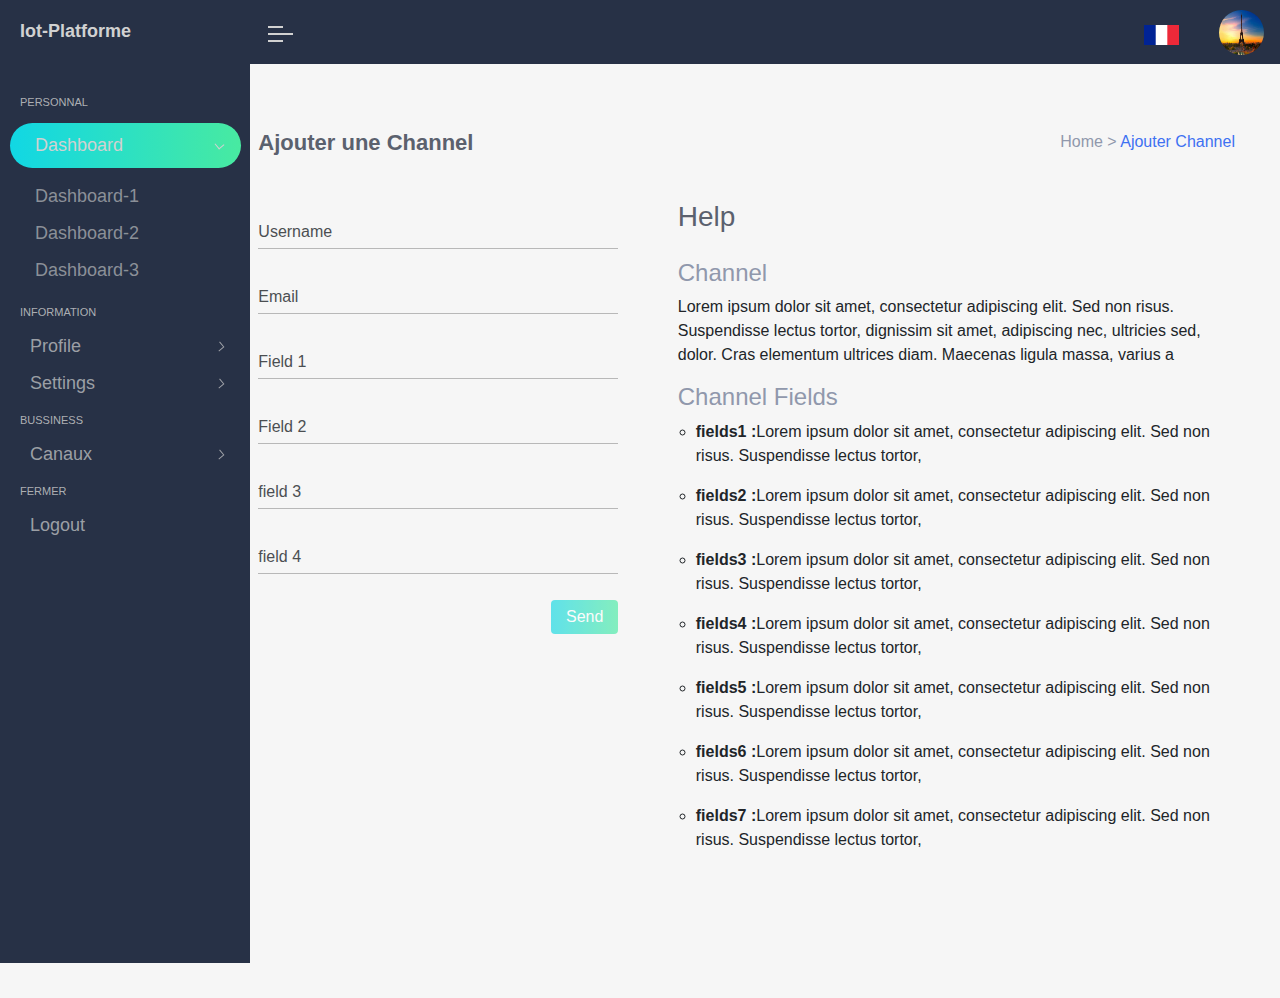
<file: index.html>
<!DOCTYPE html>
<html lang="en">
 <head>
      <meta charset="utf-8">
      <!-- Start My CSS files -->
              <!-- IE Compatibility Meta -->
      <meta http-equiv="X-UA-Compatible" content="IE-edge">
        <!-- First Mobile Meta -->
      <meta name="viewport" content="width=device-width,initial-scale=1">
      <title>Index Page</title>
      <link rel="stylesheet" href="https://maxcdn.bootstrapcdn.com/bootstrap/4.0.0/css/bootstrap.min.css" integrity="sha384-Gn5384xqQ1aoWXA+058RXPxPg6fy4IWvTNh0E263XmFcJlSAwiGgFAW/dAiS6JXm" crossorigin="anonymous">
      <link rel="stylesheet" href="https://use.fontawesome.com/releases/v5.8.1/css/all.css" integrity="sha384-50oBUHEmvpQ+1lW4y57PTFmhCaXp0ML5d60M1M7uH2+nqUivzIebhndOJK28anvf" crossorigin="anonymous">
      <link rel="stylesheet" href="css/base.css"/>
      <!--[if It IE 9]>
        <script src="js/html5shiv.min.js"></script>
        <script src="js/respond.min.js"></script>
        <![endif]-->
        <!-- End Navbar -->
      <!-- End My CSS FIles -->
</head>
<body>
  <!-- Start Navbar -->

  <nav class="navbar navbar-expand-lg fixed-top">
    <div class="navbar-brand">
         <a href="#">Iot-Platforme</a>
    </div>
    <button class="navbar-toggler" type="button" data-toggle="collapse" data-target="#navbarSupportedContent" aria-controls="navbarSupportedContent" aria-expanded="false" aria-label="Toggle navigation">
      <span class="navbar-toggler-icon"></span>
    </button>

    <div class="collapse navbar-collapse" id="navbarSupportedContent">
      <ul class="navbar-nav mr-auto">
        <li class="nav-item">
          <span class="bars"></span>
          <span class="bars long"></span>
          <span class="bars"></span>
        </li>
        <li class="nav-item">
          <i class="fa fa-bell"></i>
        </li>
        <li class="nav-item">
          <i class="fa fa-search"></i>
        </li>
        <!-- <li class="nav-item">
          <input class="form-control mr-sm-2" type="search" placeholder="Search" aria-label="Search">
        </li> -->
      </ul>
      <ul class="navbar-nav">
        <li class="nav-item dropdown language">
        <a class="nav-link dropdown-toggle" href="#" id="navbarDropdown" role="button" data-toggle="dropdown" aria-haspopup="true" aria-expanded="false">
          <img src="images/flag-400.png" alt="lang" class="lang">
        </a>
        <div class="dropdown-menu" aria-labelledby="navbarDropdown">
          <a class="dropdown-item" href="#"><img src="images/flag-400.png" alt="lang" class="lang">   French</a>
          <a class="dropdown-item" href="#"><img src="images/flag-401.png" alt="lang" class="lang"> English</a>
        </div>
      </li>
      </ul>
    </div>
    <div class="logout-lang pull-right">
        <li class="dropdown">
          <a href="#" class="dropdown-toggle" data-toggle="dropdown" role="button" aria-haspopup="true" aria-expanded="false"><img src="images/tourEffail2.jpg" alt="profile-image" class="img-responsive"></a>
          <ul class="dropdown-menu">
            <div class="action-shortcut">
              <div class="row">
                <div class="col-xs-5">
                  <img src="images/tourEffail2.jpg" alt="profile-image" class="img-responsive">
                </div>
                <div class="col-xs-7">
                  <div class="profile-info">
                    <h2>Chouaib LOKBANI</h2>
                    <h3>c.lokbani@esi-sba.dz</h3>
                    <a href="#" class="view-profile">view profile</a>
                  </div>
                </div>
              </div>
              <div class="row">
                <div class="col-xs-12">
                  <ul>
                    <a href="#"><li><i class="fa fa-user-alt"></i> My Profile</li></a>
                    <a href="#"><li><i class="fa fa-chart-bar"></i> My Canal</li></a>
                    <a href="#"><li><i class="fa fa-cogs"></i> Account Setting</li></a>
                    <a href="#"><li><i class="fa fa-power-off"></i> Logout</li></a>
                  </ul>
                </div>
              </div>
            </div>
          </ul>
        </li>
    </div>
  </nav>

  <!-- End Navbar -->

  <!-- Start Global -->

  <section class="dashboard">
    <div class="container-fluid">
    <div class="row">
      <div class="col-md-2" style="padding: 0 !important;">
          <aside class="full-aside">
            <div class="items col-xs-12 text-left">
              <ul>
                <li class="small-cap">
                  <span>Personnal</span>
                </li>
                <li class="item-header active">
                  <a href="#" class="group-name has-arrow">
                    <i class="fa fa-home"></i>
                    <span>Dashboard</span>
                  </a>
                  <div class="items-group">
                    <ul>
                      <li>
                        <a href="#">
                          <i class="fa fa-dot-circle"></i>
                          <span>Dashboard-1</span>
                        </a>
                      </li>
                      <li>
                        <a href="#">
                          <i class="fa fa-dot-circle"></i>
                          <span>Dashboard-2</span>
                        </a>
                      </li>
                      <li>
                        <a href="#">
                          <i class="fa fa-dot-circle"></i>
                          <span>Dashboard-3</span>
                        </a>
                      </li>
                    </ul>
                  </div>
                </li>
                <li class="small-cap">
                  <span>Information</span>
                </li>
                <li class="item-header">
                  <a href="#" class="group-name has-arrow">
                    <i class="fa fa-user"></i>
                    <span>Profile</span>
                  </a>
                </li>
                <li class="item-header">
                  <a href="#" class="group-name has-arrow">
                    <i class="fa fa-cogs"></i>
                    <span>Settings</span>
                  </a>
                </li>
                <li class="small-cap">
                  <span>Bussiness</span>
                </li>
                <li class="item-header">
                  <a href="#" class="group-name has-arrow">
                    <i class="fa fa-chart-bar"></i>
                    <span>Canaux</span>
                  </a>
                </li>
                <li class="small-cap">
                  <span>Fermer</span>
                </li>
                <li class="item-header">
                  <a href="#" class="group-name">
                    <i class="fa fa-power-off"></i>
                    <span>Logout</span>
                  </a>
                </li>
              </ul>
            </div>
          </aside>
      </div>
      <div class="col-xs-12 col-md-10">

        <!-- Start Main Content -->
        <section class="content">
          <div class="row page-title-path">
            <div class="col-md-9">
                <h2>Ajouter une Channel</h2>
            </div>
            <div class="col-md-3">
                <p>Home > <span>Ajouter Channel<span></p>
            </div>
          </div>
          <section class="component-section">
              <div class="row">
                <div class="col-md-5">
                  <form class="form"  method="get">
                    <div class="form-group">
                      <input type="text" class="form-control" name="user"  id="user"/>
                      <label for="user" class="animated-label">Username</label>
                    </div>
                    <div class="form-group">
                      <input type="text" class="form-control" name="email"  id="email"/>
                      <label for="email" class="animated-label">Email</label>
                    </div>
                    <div class="form-group">
                      <input type="text" class="form-control" name="user"  id="field1"/>
                      <label for="field1" class="animated-label">Field 1</label>
                    </div>
                    <div class="form-group">
                      <input type="text" class="form-control" name="user"  id="field2"/>
                      <label for="field2" class="animated-label">Field 2</label>
                    </div>
                    <div class="form-group">
                      <input type="text" class="form-control" name="user"  id="field3"/>
                      <label for="field3" class="animated-label">field 3</label>
                    </div>
                    <div class="form-group">
                      <input type="text" class="form-control" name="user"  id="field4"/>
                      <label for="field4" class="animated-label">field 4</label>
                    </div>
                    <button class="btn btn-primary" disabled>Send</button>
                  </form>
                </div>
                <div class="col-md-7">
                  <div class="help">
                    <h3>Help</h3>
                    <h4>Channel</h4>
                    <p>Lorem ipsum dolor sit amet, consectetur adipiscing elit. Sed non risus. Suspendisse lectus tortor, dignissim sit amet, adipiscing nec, ultricies sed, dolor. Cras elementum ultrices diam. Maecenas ligula massa, varius a</p>
                    <h4>Channel Fields</h4>
                    <ul class="help-list">
                      <li>
                        <p><strong>fields1 :</strong>Lorem ipsum dolor sit amet, consectetur adipiscing elit. Sed non risus. Suspendisse lectus tortor,</p>
                      </li>
                      <li>
                        <p><strong>fields2 :</strong>Lorem ipsum dolor sit amet, consectetur adipiscing elit. Sed non risus. Suspendisse lectus tortor,</p>
                      </li>
                      <li>
                        <p><strong>fields3 :</strong>Lorem ipsum dolor sit amet, consectetur adipiscing elit. Sed non risus. Suspendisse lectus tortor,</p>
                      </li>
                      <li>
                        <p><strong>fields4 :</strong>Lorem ipsum dolor sit amet, consectetur adipiscing elit. Sed non risus. Suspendisse lectus tortor,</p>
                      </li>
                      <li>
                        <p><strong>fields5 :</strong>Lorem ipsum dolor sit amet, consectetur adipiscing elit. Sed non risus. Suspendisse lectus tortor,</p>
                      </li>
                      <li>
                        <p><strong>fields6 :</strong>Lorem ipsum dolor sit amet, consectetur adipiscing elit. Sed non risus. Suspendisse lectus tortor,</p>
                      </li>
                      <li>
                        <p><strong>fields7 :</strong>Lorem ipsum dolor sit amet, consectetur adipiscing elit. Sed non risus. Suspendisse lectus tortor,</p>
                      </li>
                    </ul>
                  </div>
              </div>
            </div>
          </section>
        </section>
        <!-- End Main Content -->
      </div>
    </div>
    </div>
  </section>

  <!-- End Global -->

  <!-- Optional JavaScript -->
  <!-- jQuery first, then Popper.js, then Bootstrap JS -->
  <script src="https://code.jquery.com/jquery-3.2.1.slim.min.js" integrity="sha384-KJ3o2DKtIkvYIK3UENzmM7KCkRr/rE9/Qpg6aAZGJwFDMVNA/GpGFF93hXpG5KkN" crossorigin="anonymous"></script>
  <script src="https://cdnjs.cloudflare.com/ajax/libs/popper.js/1.12.9/umd/popper.min.js" integrity="sha384-ApNbgh9B+Y1QKtv3Rn7W3mgPxhU9K/ScQsAP7hUibX39j7fakFPskvXusvfa0b4Q" crossorigin="anonymous"></script>
  <script src="https://maxcdn.bootstrapcdn.com/bootstrap/4.0.0/js/bootstrap.min.js" integrity="sha384-JZR6Spejh4U02d8jOt6vLEHfe/JQGiRRSQQxSfFWpi1MquVdAyjUar5+76PVCmYl" crossorigin="anonymous"></script
</body>
</html>
</file>
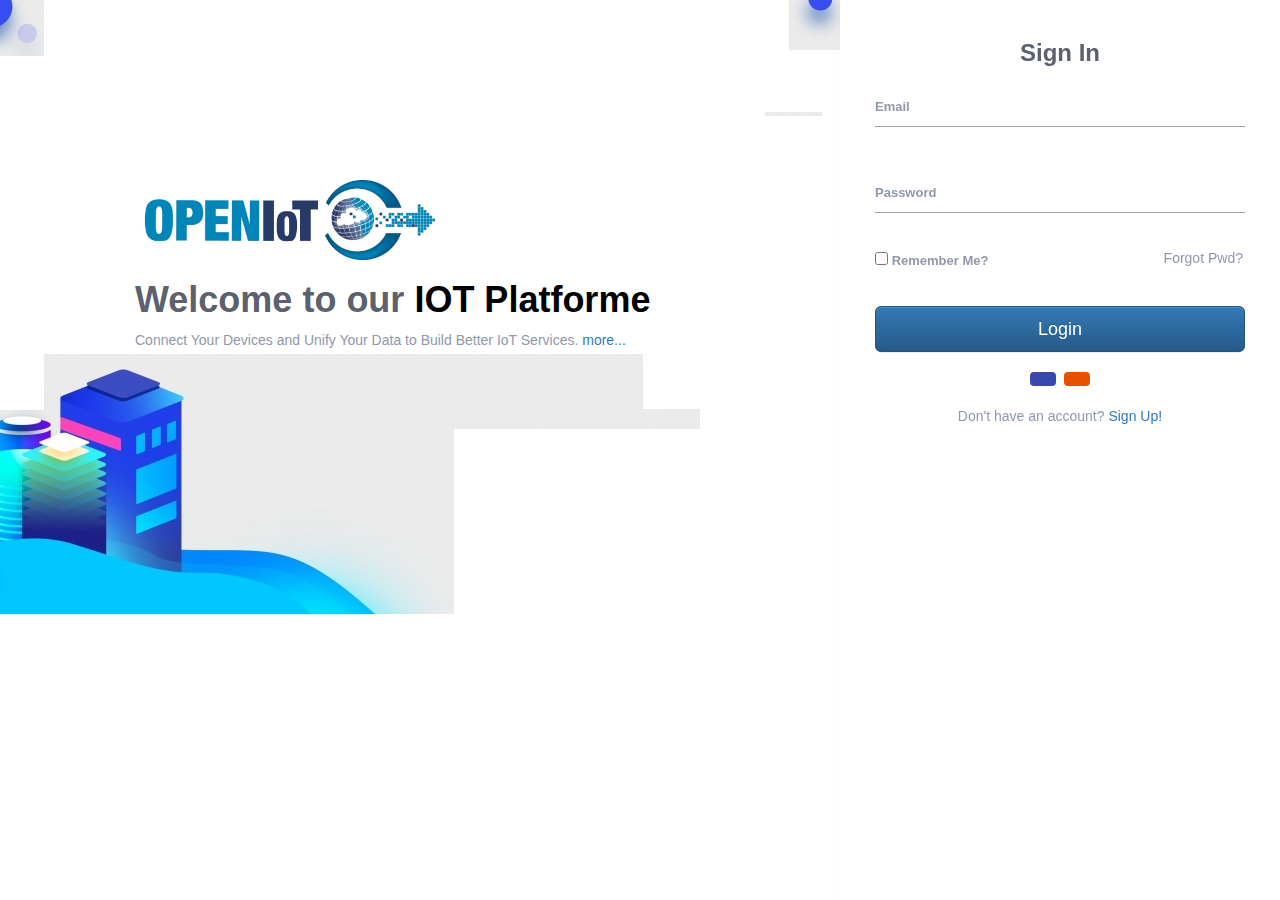
<file: authentifi-V2/login.html>
<!DOCTYPE html>
<html lang="en">
<head>
    <meta charset="UTF-8">
    <title>Title</title>

   
    <link rel="stylesheet" href="https://use.fontawesome.com/releases/v5.8.1/css/all.css" integrity="sha384-50oBUHEmvpQ+1lW4y57PTFmhCaXp0ML5d60M1M7uH2+nqUivzIebhndOJK28anvf" crossorigin="anonymous">
	
	<!-- Latest compiled and minified CSS -->
	<link rel="stylesheet" href="https://stackpath.bootstrapcdn.com/bootstrap/3.4.1/css/bootstrap.min.css" integrity="sha384-HSMxcRTRxnN+Bdg0JdbxYKrThecOKuH5zCYotlSAcp1+c8xmyTe9GYg1l9a69psu" crossorigin="anonymous">

	<!-- Optional theme -->
	<link rel="stylesheet" href="https://stackpath.bootstrapcdn.com/bootstrap/3.4.1/css/bootstrap-theme.min.css" integrity="sha384-6pzBo3FDv/PJ8r2KRkGHifhEocL+1X2rVCTTkUfGk7/0pbek5mMa1upzvWbrUbOZ" crossorigin="anonymous">

	<!-- Latest compiled and minified JavaScript -->
	<script src="https://stackpath.bootstrapcdn.com/bootstrap/3.4.1/js/bootstrap.min.js" integrity="sha384-aJ21OjlMXNL5UyIl/XNwTMqvzeRMZH2w8c5cRVpzpU8Y5bApTppSuUkhZXN0VxHd" crossorigin="anonymous"></script>

	 <link href="assets/css/login.css" rel="stylesheet">

</head>
<body>
<div class="main-wrapper ">

    <div class= "  auth-wrapper d-flex no-block justify-content-center align-items-center" style="background:url('assets/images/back4.jpg')  no-repeat left top;">
        <div class="container">
            <div class="myrow" >
                <div class="mycol-md-8 " id="demo-text" >

                    <span class="db"><img src="assets/images/logoIot.jpg" style="width: 300px; height: 80px;" alt="logo"></span>
                    <h1 class="">Welcome to our <span class=" black-text ">IOT Platforme</span></h1>
                    <p>Connect Your Devices and Unify Your Data to Build Better IoT Services. <a href="about" class="text-lighten-5 ">more...</a></p>
                    <br>
                    <br>
                </div>
            </div>
            <div class="auth-box auth-sidebar">
                <div id="loginform">
                    <div class="text-center">
                        <h3 class=" center">Sign In </h3>


                    </div>
                    <!-- Form -->
                    <div class="myrow">
                        <form class="mycol s12" action="index.html">
                            <!-- email -->
                            <div class="myrow">
                                <div class="input-field mycol s12">
                                    <input id="email" type="email" class="validate" required="">
                                    <label for="email">Email</label>
                                </div>
                            </div>
                            <!-- pwd -->
                            <div class="myrow">
                                <div class="input-field mycol s12">
                                    <input id="password" type="password" class="validate" required="">
                                    <label for="password">Password</label>
                                </div>
                            </div>
                            <!-- pwd -->
                            <div class="myrow m-t-5">
                                <div class="mycol s7 m-b-30">
                                    <label>
                                        <input type="checkbox">
										<pseudo:before><!--<pseudo:before--></pseudo:before>
                                        <span>Remember Me?</span>
										<pseudo:after><!--<pseudo:before--></pseudo:after>
                                    </label>
                                </div>
                                <div class="mycol s5 right-align"><a href="#" class="link" id="to-recover">Forgot Pwd?</a></div>
                            </div>
                            <!-- pwd -->
                            <div class="myrow m-t-40">
                                <div class="mycol s12">
                                    <button class="btn btn-primary btn-lg btn-block" type="submit">Login</button>
                                </div>
                            </div>
                        </form>
                    </div>
                    <div class="center-align m-t-20 db">
                        <a href="#" class="btn indigo darken-1 tooltipped m-r-5" data-position="top" data-tooltip="Login with Facebook"><i class="fab fa-facebook-f"></i></a> <a href="#" class="btn orange darken-4 tooltipped" data-position="top" data-tooltip="Login with Facebook"><i class="fab fa-google-plus-g"></i></a>
                    </div>
                    <div class="center-align m-t-20 db">
                        Don't have an account? <a href="singup.html">Sign Up!</a>
                    </div>
                </div>
                <div id="recoverform">
                    <div class="p-l-10">
                        <h4 class=" m-b-0 m-t-40">Recover password</h4>
                        <small>Enter your Email and instructions will be sent to you!</small>
                    </div>
                    <div class="myrow">
                        <!-- Form -->
                        <form class="mycol s12" action="index.html">
                            <!-- email -->
                            <div class="myrow">
                                <div class="input-field mycol s12">
                                    <input id="email1" type="email" class="validate" required="">
                                    <label for="email1" class="active">Email</label>
                                </div>
                            </div>
                            <!-- pwd -->
                            <div class="myrow m-t-20">
                                <div class="mycol s12">
                                    <button class="btn btn-danger btn-lg btn-block" type="submit" name="action">Reset</button>
                                </div>
                            </div>
                        </form>
                    </div>
                </div>
            </div>
        </div>
    </div>

	<div class="material-tooltip" style="top: 347px; left: 493.625px; visibility: visible; opacity: 0; transform: translateX(0px) translateY(0px);"><div class="tooltip-content">Login with Facebook</div></div>
	<div class="material-tooltip" style="top: 347px; left: 550.625px; visibility: visible; opacity: 0; transform: translateX(0px) translateY(0px);"><div class="tooltip-content">Login with Google</div></div>
	<div class="material-tooltip">
		<div class="tooltip-content">

		</div>
	</div>
	<div class="material-tooltip"><div class="tooltip-content"></div></div>
</div>
<!-- ============================================================== -->
<!-- All Required js -->
<!-- ============================================================== -->
<script src="assets/js/jquery.min.js"></script>
<script src="assets/js/myscripte.min.js"></script>
<!-- ============================================================== -->
<!-- This page plugin js -->
<!-- ============================================================== -->
<script>
    $('.tooltipped').tooltip();
    // ==============================================================
    // Login and Recover Password
    // ==============================================================
    $('#to-recover').on("click", function() {
        $("#loginform").slideUp();
        $("#recoverform").fadeIn();
    });
    $(function() {
        $(".preloader").fadeOut();
    });
</script>

</body>


</html>
</file>
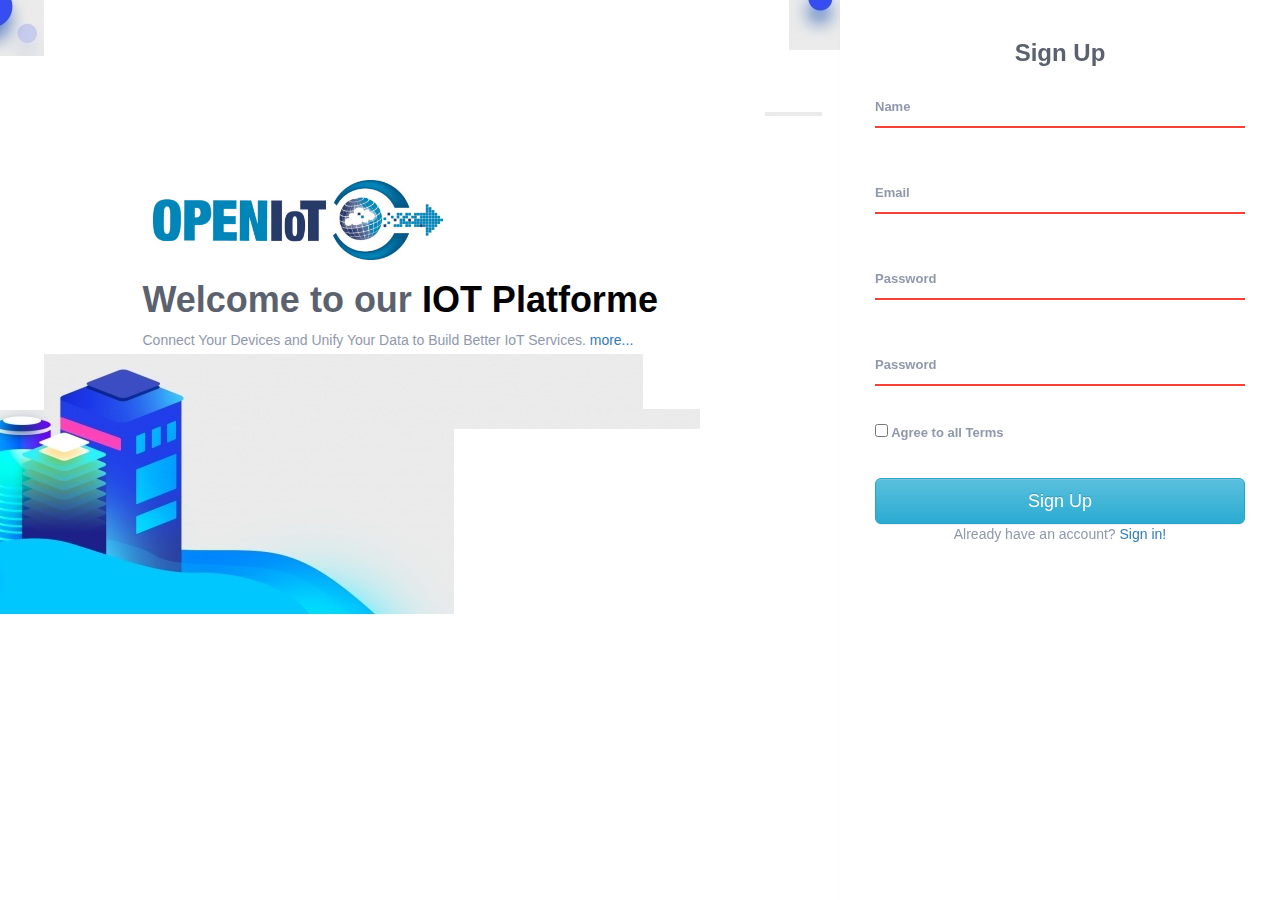
<file: authentifi-V2/singup.html>
<!DOCTYPE html>
<html lang="en">
<head>
    <meta charset="UTF-8">
    <title>Title</title>
	
    <link rel="stylesheet" href="https://use.fontawesome.com/releases/v5.8.1/css/all.css" integrity="sha384-50oBUHEmvpQ+1lW4y57PTFmhCaXp0ML5d60M1M7uH2+nqUivzIebhndOJK28anvf" crossorigin="anonymous">
	
	<!-- Latest compiled and minified CSS -->
	<link rel="stylesheet" href="https://stackpath.bootstrapcdn.com/bootstrap/3.4.1/css/bootstrap.min.css" integrity="sha384-HSMxcRTRxnN+Bdg0JdbxYKrThecOKuH5zCYotlSAcp1+c8xmyTe9GYg1l9a69psu" crossorigin="anonymous">

	<!-- Optional theme -->
	<link rel="stylesheet" href="https://stackpath.bootstrapcdn.com/bootstrap/3.4.1/css/bootstrap-theme.min.css" integrity="sha384-6pzBo3FDv/PJ8r2KRkGHifhEocL+1X2rVCTTkUfGk7/0pbek5mMa1upzvWbrUbOZ" crossorigin="anonymous">

	<!-- Latest compiled and minified JavaScript -->
	<script src="https://stackpath.bootstrapcdn.com/bootstrap/3.4.1/js/bootstrap.min.js" integrity="sha384-aJ21OjlMXNL5UyIl/XNwTMqvzeRMZH2w8c5cRVpzpU8Y5bApTppSuUkhZXN0VxHd" crossorigin="anonymous"></script>

	 <link href="assets/css/login.css" rel="stylesheet">
	 
</head>
<body>
<div class="main-wrapper ">

    <div class= "  auth-wrapper d-flex no-block justify-content-center align-items-center" style="background:url('assets/images/back4.jpg')  no-repeat left top;">
        <div class="container">
            <div class="myrow" >
                <div class="mycol s12 "   id="demo-text">

                    <span ><img src="assets/images/logoIot.jpg" style="width: 300px; height: 80px;" alt="logo"></span>
                    <h1 class="">Welcome to our <span class="font-medium black-text">IOT Platforme</span></h1>
                    <p>Connect Your Devices and Unify Your Data to Build Better IoT Services. <a href="about" class="text-lighten-5 ">more...</a></p>
                    <br>
                    <br>
                </div>
            </div>
            <div class="auth-box auth-sidebar">
                <div id="loginform">
                    <div class="text-center">
                        <h3 class="center">Sign Up </h3>

                    </div>
                    <!-- Form -->
                    <div class="myrow">
                        <form class="mycol s12" action="index.html">
                            <!-- email -->
                            <div class="myrow">
                                <div class="input-field mycol s12">
                                    <input id="name" type="text" class="validate invalid" required="">
                                    <label for="name" class="">Name</label>
                                </div>
                            </div>
                            <!-- email -->
                            <div class="myrow">
                                <div class="input-field mycol s12">
                                    <input id="email" type="email" class="validate invalid" required="">
                                    <label for="email" class="">Email</label>
                                </div>
                            </div>
                            <!-- pwd -->
                            <div class="myrow">
                                <div class="input-field mycol s12">
                                    <input id="password" type="password" class="validate invalid" required="">
                                    <label for="password" class="">Password</label>
                                </div>
                            </div>
                            <!-- pwd -->
                            <div class="myrow">
                                <div class="input-field mycol s12">
                                    <input id="cpassword" type="password" class="validate invalid" required="">
                                    <label for="cpassword" class="">Password</label>
                                </div>
                            </div>
                            <!-- pwd -->
                            <div class="myrow m-t-5 ">
                                <div class="mycol s7 m-b-30">
                                    <label>
                                        <input type="checkbox">
										<pseudo:before><!--<pseudo:before--></pseudo:before>
                                        <span>Agree to all Terms</span>
										<pseudo:after><!--<pseudo:before--></pseudo:after>
                                    </label>
                                </div>
                            </div>
                            <!-- pwd -->
                            <div class="myrow m-t-40">
                                <div class="mycol s12">
                                    <button class="btn btn-info btn-lg btn-block" type="submit">Sign Up</button>
                                </div>
                            </div>
                        </form>
                    </div>
                    <div class="center-align m-t-20 db">
                        Already have an account? <a href="login.html">Sign in!</a>
                    </div>
                </div>
            </div>
        </div>
    </div>


</div>
<!-- ============================================================== -->
<!-- All Required js -->
<!-- ============================================================== -->
<script src="assets/js/jquery.min.js"></script>
<script src="assets/js/myscripte.min.js"></script>

</body>


</html>
</file>
<file: css/base.css>
/*
** Media Query Mixin For Help Only
*/
/*
** Overlay Mixin
*/
/*
** Prefixes Mixin
** Auto Add Prefixes To Properties
*/
/*
** Animation Mixin
** Auto Add Prefixes To Animation
*/
.view-profile {
  background-color: #273146;
  width: 80px;
  height: 40px;
  color: #d1d1d1;
  padding: 5px 15px;
}

* {
  box-sizing: border-box;
  margin: 0;
  padding: 0;
  border: 0;
}

::-webkit-scrollbar {
  width: 15px;
  height: 15px;
}

::-webkit-scrollbar-track-piece {
  background-color: #C2D2E4;
}

::-webkit-scrollbar-thumb:vertical {
  height: 30px;
  background-color: red;
}

body {
  background-color: #f6f6f6;
  height: 100%;
  margin: 0;
  position: relative;
}
body a {
  text-decoration: none;
}
body a:hover {
  text-decoration: none;
  color: #d1d1d1;
}
body li {
  list-style: none;
}
body .content {
  margin: 130px 30px;
}
body .content .page-title-path h2 {
  font-weight: bold;
  font-size: 22px;
  color: #5b616e;
}
body .content .page-title-path p {
  text-align: right;
  color: #9098ac;
}
body .content .page-title-path p span {
  color: #3E71F2;
}
body .content .component-section {
  margin-top: 30px;
}
body .content .component-section .help h3 {
  color: #5b616e;
  margin-bottom: 25px;
}
body .content .component-section .help h4 {
  color: #9098ac;
}
body .content .component-section .help .help-list {
  margin-left: 18px;
}
body .content .component-section .help .help-list li {
  list-style-type: circle !important;
}

/* Start NavBar */
.navbar {
  background: #273146;
  margin-bottom: 0;
  border: none;
  height: 64px;
}
.navbar .navbar-brand {
  margin-left: -16px;
  width: 250px;
  height: 64px;
  padding: 15px 20px;
  background-color: #273146;
}
.navbar .navbar-brand a {
  font-size: 18px;
  color: #d1d1d1;
  font-weight: bold;
}
.navbar .logout-lang {
  margin-left: 15px;
}
.navbar .logout-lang .dropdown-menu {
  top: 116%;
  left: -250px;
  background-color: #f6f6f6;
  border: none;
  width: 300px;
  padding: 0 20px;
  min-height: 154px;
}
.navbar .logout-lang .dropdown-menu .action-shortcut {
  padding: 10px;
}
.navbar .logout-lang .dropdown-menu .action-shortcut img {
  width: 80px;
  height: 80px;
  border-radius: 0;
  margin-right: 10px;
}
.navbar .logout-lang .dropdown-menu .action-shortcut .profile-info h2 {
  font-size: 18px;
  color: #9098ac;
}
.navbar .logout-lang .dropdown-menu .action-shortcut .profile-info h3 {
  font-size: 15px;
  color: #9098ac;
  margin-top: -3px;
}
.navbar .logout-lang .dropdown-menu .action-shortcut ul {
  margin-top: 25px;
}
.navbar .logout-lang .dropdown-menu .action-shortcut ul li {
  color: #9098ac;
  font-size: 17px;
  padding: 7px 0 7px 0;
  width: 300px;
}
.navbar .logout-lang .dropdown-menu .action-shortcut ul li i {
  margin-right: 5px;
}
.navbar .logout-lang img {
  width: 45px;
  height: 45px;
  border-radius: 50%;
  -webkit-background-size: cover;
  -moz-background-size: cover;
  -o-background-size: cover;
  -ms-background-size: cover;
  background-size: cover;
}
.navbar .dropdown-toggle::after {
  display: none;
}
.navbar .navbar-nav .language {
  margin-top: -15px;
  margin-right: -5px;
}
.navbar .navbar-nav .language .lang {
  width: 35px;
  height: 20px;
  -webkit-background-size: cover;
  -moz-background-size: cover;
  -o-background-size: cover;
  -ms-background-size: cover;
  background-size: cover;
}
.navbar .navbar-nav .language .dropdown-menu {
  margin-top: 7px;
}
.navbar .navbar-nav .language .dropdown-menu .lang {
  width: 30px;
  height: 18px;
}
.navbar .navbar-nav .nav-item {
  cursor: pointer;
  text-align: center;
  padding: 22px 22px;
  height: 64px;
  -webkit-transition: all 0.2s ease-in-out;
  -moz-transition: all 0.2s ease-in-out;
  -o-transition: all 0.2s ease-in-out;
  -ms-transition: all 0.2s ease-in-out;
  transition: all 0.2s ease-in-out;
}
.navbar .navbar-nav .nav-item i {
  color: #d1d1d1;
  font-size: 19px;
  margin: 2px -1px 5px 0px;
}
.navbar .navbar-nav .nav-item .bars {
  display: block;
  background-color: #d1d1d1;
  margin-bottom: 5px;
  height: 2px;
  width: 15px;
  -webkit-transition: all 0.2s ease-in-out;
  -moz-transition: all 0.2s ease-in-out;
  -o-transition: all 0.2s ease-in-out;
  -ms-transition: all 0.2s ease-in-out;
  transition: all 0.2s ease-in-out;
}
.navbar .navbar-nav .nav-item .bars:first-child {
  margin-top: 4px;
}
.navbar .navbar-nav .nav-item .long {
  width: 25px;
}
.navbar .navbar-nav .nav-item:hover {
  background-color: rgba(39, 49, 70, 0.75);
}
.navbar .navbar-nav .nav-item:hover .bars {
  width: 25px;
}
.navbar .navbar-nav .nav-item:first-child {
  margin-left: -20px;
}

/* End NavBar */
/* Start Aside-menu */
aside {
  position: fixed;
  top: 63px;
  text-align: center;
  background-color: #273146;
  height: 100%;
  padding: 2% 0;
  z-index: 999;
}
aside .items {
  margin: 0 20px;
}
aside .items .small-cap span {
  text-transform: uppercase;
  color: rgba(209, 209, 209, 0.8);
  font-size: 11px;
}
aside .items .item-header {
  margin-top: 10px;
  margin-bottom: 10px;
  font-size: 18px;
}
aside .items .item-header > a {
  width: 105%;
  display: inline-block;
}
aside .items .item-header .has-arrow {
  position: relative;
}
aside .items .item-header .has-arrow::after {
  position: absolute;
  content: "";
  width: 7px;
  height: 7px;
  border-width: 1px 0 0 1px;
  border-style: solid;
  top: 40%;
  right: 8%;
  -webkit-transform: rotate(140deg);
  -moz-transform: rotate(140deg);
  -o-transform: rotate(140deg);
  -ms-transform: rotate(140deg);
  transform: rotate(140deg);
}
aside .items .item-header .group-name i {
  margin-right: 10px;
}
aside .items .item-header .items-group {
  margin-top: 10px;
  margin-left: 10px;
  display: none;
}
aside .items .item-header .items-group li {
  padding: 5px;
}
aside .items .item-header .items-group li a {
  color: rgba(209, 209, 209, 0.6);
}
aside .items .item-header .items-group li a i {
  margin-right: 10px;
  font-size: 12px;
  font-weight: normal;
}
aside .items .item-header .items-group li:hover a {
  color: #d1d1d1;
}
aside .items .item-header > a {
  color: rgba(209, 209, 209, 0.7);
}
aside .items .active {
  margin-left: -10px;
}
aside .items .active .has-arrow::after {
  -webkit-transform: rotate(230deg);
  -moz-transform: rotate(230deg);
  -o-transform: rotate(230deg);
  -ms-transform: rotate(230deg);
  transform: rotate(230deg);
}
aside .items .active .items-group {
  display: block;
}
aside .items .active > a {
  background: linear-gradient(to right, #11d7e4 0%, #48eaa1 100%);
  border-radius: 60px;
  padding: 9px 15px;
  color: #d1d1d1;
}

.full-aside {
  width: 250px;
}

/* End Aside-menu */
.form {
  font-family: "Roboto", sans-serif;
  font-weight: 400;
  font-size: 16px;
  max-width: 360px;
  background: transparent;
  border-radius: 4px;
}
.form .btn-primary {
  background: linear-gradient(to right, #11d7e4 0%, #48eaa1 100%);
  border: none;
  float: right;
  margin-top: 10px;
  padding: 5px 15px;
  cursor: pointer;
}
.form .form-group {
  position: relative;
  padding-top: 16px;
  margin-bottom: 16px;
  background: transparent !important;
}
.form .form-group .animated-label {
  position: absolute;
  top: 20px;
  left: 0;
  bottom: 0;
  z-index: 2;
  width: 100%;
  font-weight: 300;
  opacity: 0.8;
  cursor: text;
  transition: 0.2s ease all;
  margin: 0;
  -webkit-user-select: none;
  -moz-user-select: none;
  user-select: none;
}
.form .form-group .animated-label:after {
  content: "";
  position: absolute;
  bottom: 0;
  left: 45%;
  height: 2px;
  width: 10px;
  visibility: hidden;
  background: linear-gradient(to right, #11d7e4 0%, #48eaa1 100%);
  transition: 0.2s ease all;
}
.form .form-group.not-empty .animated-label {
  top: 0;
  font-size: 12px;
}
.form .form-group .form-control {
  position: relative;
  z-index: 1;
  border-radius: 0;
  border-width: 0 0 1px;
  border-bottom-color: rgba(0, 0, 0, 0.25);
  background: transparent;
  height: auto;
  padding: 3px 0 5px;
}
.form .form-group .form-control:focus {
  box-shadow: none;
  border-bottom-color: rgba(0, 0, 0, 0.12);
}
.form .form-group .form-control:focus ~ .animated-label {
  top: 0;
  opacity: 1;
  color: #11d7e4;
  font-size: 14px;
}
.form .form-group .form-control:focus ~ .animated-label:after {
  visibility: visible;
  width: 100%;
  left: 0;
}

/* Start Footer */
/* End Footer */

/*# sourceMappingURL=base.css.map */
</file>
<file: authentifi-V2/assets/css/login.css>
/*******************
 seddik walid
*******************/

body {
	font-family: "Nunito Sans", sans-serif;
	color: #9098ac;
	font-size: 14px;
}

h1, h2, h3, h4, h5, h6 {
    color: #5b616e;
	font-weight: bolder;
}


 
.auth-wrapper {
    min-height: 100vh;
    position: relative; }
.auth-wrapper .auth-box {
    background: #fff;
    padding: 20px;
    box-shadow: 0 2px 2px 0 rgba(0, 0, 0, 0.01), 0 3px 1px -2px rgba(0, 0, 0, 0.02), 0 1px 5px 0 rgba(0, 0, 0, 0.02);
    max-width: 400px;
    width: 90%;
    margin: 10% 0; }
.auth-wrapper .auth-box .logo {
    text-align: center; }
.auth-wrapper #recoverform {
    display: none; }
.auth-wrapper .auth-sidebar {
    position: fixed;
    height: 100%;
    right: 0px;
    overflow: hidden;
    margin: 0px;
    top: 0px; }

@media (max-width: 767px) {
    .auth-wrapper .auth-sidebar {
        position: relative;
        max-width: 100%;
        width: 100%;
        margin: 40px 0 60px; }
    .auth-wrapper .demo-text {
        margin-top: 30px; } }
		
	/***********************************************************************/
	input:not([type]).validate + label, input[type=text]:not(.bmyrowser-default).validate + label, input[type=password]:not(.bmyrowser-default).validate + label, input[type=email]:not(.bmyrowser-default).validate + label, input[type=url]:not(.bmyrowser-default).validate + label, input[type=time]:not(.bmyrowser-default).validate + label, input[type=date]:not(.bmyrowser-default).validate + label, input[type=datetime]:not(.bmyrowser-default).validate + label, input[type=datetime-local]:not(.bmyrowser-default).validate + label, input[type=tel]:not(.bmyrowser-default).validate + label, input[type=number]:not(.bmyrowser-default).validate + label, input[type=search]:not(.bmyrowser-default).validate + label, textarea.materialize-textarea.validate + label {
    width: 100%;
}
.input-field.mycol label {
    left: 0.75rem;
}
.input-field > label {
    mycolor: #9e9e9e;
    position: absolute;
    top: 0;
    left: 0;
    font-size: 1rem;
    cursor: text;
    transition: transform .2s ease-out, mycolor .2s ease-out;
    transform-origin: 0% 100%;
    text-align: initial;
    transform: translateY(12px);
}
label {
    font-size: 1.3rem;
    mycolor: #9e9e9e;
}
* {
    outline: none;
}
*, *:before, *:after {
    box-sizing: inherit;
}


input.invalid:not([type]), input.invalid:not([type]):focus, input.invalid[type=text]:not(.bmyrowser-default), input.invalid[type=text]:not(.bmyrowser-default):focus, input.invalid[type=password]:not(.bmyrowser-default), input.invalid[type=password]:not(.bmyrowser-default):focus, input.invalid[type=email]:not(.bmyrowser-default), input.invalid[type=email]:not(.bmyrowser-default):focus, input.invalid[type=url]:not(.bmyrowser-default), input.invalid[type=url]:not(.bmyrowser-default):focus, input.invalid[type=time]:not(.bmyrowser-default), input.invalid[type=time]:not(.bmyrowser-default):focus, input.invalid[type=date]:not(.bmyrowser-default), input.invalid[type=date]:not(.bmyrowser-default):focus, input.invalid[type=datetime]:not(.bmyrowser-default), input.invalid[type=datetime]:not(.bmyrowser-default):focus, input.invalid[type=datetime-local]:not(.bmyrowser-default), input.invalid[type=datetime-local]:not(.bmyrowser-default):focus, input.invalid[type=tel]:not(.bmyrowser-default), input.invalid[type=tel]:not(.bmyrowser-default):focus, input.invalid[type=number]:not(.bmyrowser-default), input.invalid[type=number]:not(.bmyrowser-default):focus, input.invalid[type=search]:not(.bmyrowser-default), input.invalid[type=search]:not(.bmyrowser-default):focus, textarea.materialize-textarea.invalid, textarea.materialize-textarea.invalid:focus, .select-wrapper.invalid > input.select-dropdown, .select-wrapper.invalid > input.select-dropdown:focus {
    border-bottom: 1px solid #F44336;
    box-shadow: 0 1px 0 0 #F44336;
}
input:not([type]), input[type=text]:not(.bmyrowser-default), input[type=password]:not(.bmyrowser-default), input[type=email]:not(.bmyrowser-default), input[type=url]:not(.bmyrowser-default), input[type=time]:not(.bmyrowser-default), input[type=date]:not(.bmyrowser-default), input[type=datetime]:not(.bmyrowser-default), input[type=datetime-local]:not(.bmyrowser-default), input[type=tel]:not(.bmyrowser-default), input[type=number]:not(.bmyrowser-default), input[type=search]:not(.bmyrowser-default), textarea.materialize-textarea {
    background-mycolor: transparent;
    border: none;
    border-bottom: 1px solid #9e9e9e;
    border-radius: 0;
    outline: none;
    height: 4rem;
    width: 100%;
    font-size: 16px;
    margin: 0 0 25px 0;
    padding: 0;
    box-shadow: none;
    box-sizing: content-box;
    transition: box-shadow .3s, border .3s;
}
button, input, optgroup, select, textarea {
    font-family: "Nunito Sans", sans-serif;
}
button, input {
    overflow: visible;
}
button, input, optgroup, select, textarea {
    font-family: sans-serif;
    font-size: 100%;
    line-height: 1.15;
    margin: 0;
}


input.valid:not([type]), input.valid:not([type]):focus, input.valid[type=text]:not(.bmyrowser-default), input.valid[type=text]:not(.bmyrowser-default):focus, input.valid[type=password]:not(.bmyrowser-default), input.valid[type=password]:not(.bmyrowser-default):focus, input.valid[type=email]:not(.bmyrowser-default), input.valid[type=email]:not(.bmyrowser-default):focus, input.valid[type=url]:not(.bmyrowser-default), input.valid[type=url]:not(.bmyrowser-default):focus, input.valid[type=time]:not(.bmyrowser-default), input.valid[type=time]:not(.bmyrowser-default):focus, input.valid[type=date]:not(.bmyrowser-default), input.valid[type=date]:not(.bmyrowser-default):focus, input.valid[type=datetime]:not(.bmyrowser-default), input.valid[type=datetime]:not(.bmyrowser-default):focus, input.valid[type=datetime-local]:not(.bmyrowser-default), input.valid[type=datetime-local]:not(.bmyrowser-default):focus, input.valid[type=tel]:not(.bmyrowser-default), input.valid[type=tel]:not(.bmyrowser-default):focus, input.valid[type=number]:not(.bmyrowser-default), input.valid[type=number]:not(.bmyrowser-default):focus, input.valid[type=search]:not(.bmyrowser-default), input.valid[type=search]:not(.bmyrowser-default):focus, textarea.materialize-textarea.valid, textarea.materialize-textarea.valid:focus, .select-wrapper.valid > input.select-dropdown {
    border-bottom: 1px solid #4CAF50;
    box-shadow: 0 1px 0 0 #4CAF50;
}

.input-field > label:not(.label-icon).active {
    transform: translateY(-14px) scale(0.8);
    transform-origin: 0 0;
}
.input-field.mycol label {
    left: 0.75rem;
}
.input-field > label {
    mycolor: #9e9e9e;
    position: absolute;
    top: 0;
    left: 0;
    font-size: 13px;;
    cursor: text;
    transition: transform .2s ease-out, mycolor .2s ease-out;
    transform-origin: 0% 100%;
    text-align: initial;
    transform: translateY(12px);
}
label {
    font-size: 1.3rem;
    mycolor: #9e9e9e;
}

.myrow .mycol.s12 {
    width: 100%;
    margin-left: auto;
    left: auto;
    right: auto;
}
.myrow .mycol {
    float: left;
    box-sizing: border-box;
    padding: 0 0.75rem;
    min-height: 1px;
}
.input-field {
    position: relative;
    margin-top: 1rem;
    margin-bottom: 1rem;
}

@media only screen and (min-width: 601px)
.myrow .mymycol.m6 {
    width: 50%;
    margin-left: auto;
    left: auto;
    right: auto;
}
.myrow .mycol.s12 {
    width: 100%;
    margin-left: auto;
    left: auto;
    right: auto;
}
.myrow .mycol {
    float: left;
    box-sizing: border-box;
    padding: 0 0.75rem;
    min-height: 1px;
}

.myrow .mycol.s7 {
    width: 58.33333%;
    margin-left: auto;
    left: auto;
    right: auto; }

.black-text {
	color:black;
	font-weight: bolder;}
	
.indigo.darken-1 {
    background-color: #3949ab !important;
	color: white;
}

.orange.darken-4 {
    background-color: #e65100 !important;
	color: white;
}	

a.btn.tooltipped {
    margin-top: 20px;
}

a.link {
    color: #9098ac;
	margin-left: 64px;
}
a {
    text-decoration: none;
}


/*******************
Padding margin property
*******************/
html body .m-t-5 {
    margin-top: 5px !important; }

html body .m-b-5 {
    margin-bottom: 5px !important; }

html body .m-r-5 {
    margin-right: 5px !important; }

html body .m-l-5 {
    margin-left: 5px !important; }

html body .p-t-5 {
    padding-top: 5px !important; }

html body .p-b-5 {
    padding-bottom: 5px !important; }

html body .p-r-5 {
    padding-right: 5px !important; }

html body .p-l-5 {
    padding-left: 5px !important; }

html body .p-5 {
    padding: 5px !important; }

html body .m-5 {
    margin: 5px !important; }

html body .m-t-10 {
    margin-top: 10px !important; }

html body .m-b-10 {
    margin-bottom: 10px !important; }

html body .m-r-10 {
    margin-right: 10px !important; }

html body .m-l-10 {
    margin-left: 10px !important; }

html body .p-t-10 {
    padding-top: 10px !important; }

html body .p-b-10 {
    padding-bottom: 10px !important; }

html body .p-r-10 {
    padding-right: 10px !important; }

html body .p-l-10 {
    padding-left: 10px !important; }

html body .p-10 {
    padding: 10px !important; }

html body .m-10 {
    margin: 10px !important; }

html body .m-t-15 {
    margin-top: 15px !important; }

html body .m-b-15 {
    margin-bottom: 15px !important; }

html body .m-r-15 {
    margin-right: 15px !important; }

html body .m-l-15 {
    margin-left: 15px !important; }

html body .p-t-15 {
    padding-top: 15px !important; }

html body .p-b-15 {
    padding-bottom: 15px !important; }

html body .p-r-15 {
    padding-right: 15px !important; }

html body .p-l-15 {
    padding-left: 15px !important; }

html body .p-15 {
    padding: 15px !important; }

html body .m-15 {
    margin: 15px !important; }

html body .m-t-20 {
    margin-top: 20px !important; }

html body .m-b-20 {
    margin-bottom: 20px !important; }

html body .m-r-20 {
    margin-right: 20px !important; }

html body .m-l-20 {
    margin-left: 20px !important; }

html body .p-t-20 {
    padding-top: 20px !important; }

html body .p-b-20 {
    padding-bottom: 20px !important; }

html body .p-r-20 {
    padding-right: 20px !important; }

html body .p-l-20 {
    padding-left: 20px !important; }

html body .p-20 {
    padding: 20px !important; }

html body .m-20 {
    margin: 20px !important; }

html body .m-t-25 {
    margin-top: 25px !important; }

html body .m-b-25 {
    margin-bottom: 25px !important; }

html body .m-r-25 {
    margin-right: 25px !important; }

html body .m-l-25 {
    margin-left: 25px !important; }

html body .p-t-25 {
    padding-top: 25px !important; }

html body .p-b-25 {
    padding-bottom: 25px !important; }

html body .p-r-25 {
    padding-right: 25px !important; }

html body .p-l-25 {
    padding-left: 25px !important; }

html body .p-25 {
    padding: 25px !important; }

html body .m-25 {
    margin: 25px !important; }

html body .m-t-30 {
    margin-top: 30px !important; }

html body .m-b-30 {
    margin-bottom: 30px !important; }

html body .m-r-30 {
    margin-right: 30px !important; }

html body .m-l-30 {
    margin-left: 30px !important; }

html body .p-t-30 {
    padding-top: 30px !important; }

html body .p-b-30 {
    padding-bottom: 30px !important; }

html body .p-r-30 {
    padding-right: 30px !important; }

html body .p-l-30 {
    padding-left: 30px !important; }

html body .p-30 {
    padding: 30px !important; }

html body .m-30 {
    margin: 30px !important; }

html body .m-t-40 {
    margin-top: 40px !important; }

html body .m-b-40 {
    margin-bottom: 40px !important; }

html body .m-r-40 {
    margin-right: 40px !important; }

html body .m-l-40 {
    margin-left: 40px !important; }

html body .p-t-40 {
    padding-top: 40px !important; }

html body .p-b-40 {
    padding-bottom: 40px !important; }

html body .p-r-40 {
    padding-right: 40px !important; }

html body .p-l-40 {
    padding-left: 40px !important; }

html body .p-40 {
    padding: 40px !important; }

html body .m-40 {
    margin: 40px !important; }

/** * Zero */
html body .m-0-0 {
    margin: 0 !important; }

html body .m-t-0 {
    margin-top: 0 !important; }

html body .m-r-0 {
    margin-right: 0 !important; }

html body .m-b-0 {
    margin-bottom: 0 !important; }

html body .m-l-0 {
    margin-left: 0 !important; }

html body .p-0-0 {
    padding: 0 !important; }

html body .p-t-0 {
    padding-top: 0 !important; }

html body .p-r-0 {
    padding-right: 0 !important; }

html body .p-b-0 {
    padding-bottom: 0 !important; }

html body .p-l-0 {
    padding-left: 0 !important; }
.center-align {
    text-align: center; }
	
	
	/**********************************************************************/
	
[type="checkbox"] + span:not(.lever) {
    position: relative;
    padding-left: 35px;
    cursor: pointer;
    display: inline-block;
    height: 25px;
    line-height: 25px;
    font-size: 1rem;
    user-select: none;
}	


.right-align {
    text-align: right;
}

#demo-text {
	margin:80px;
	width:50%;
	margin-top:180px
	
}

.material-tooltip {
    padding: 10px 8px;
    font-size: 1rem;
    z-index: 2000;
    background-color: transparent;
    border-radius: 2px;
    color: #fff;
    min-height: 25px;
    line-height: 120%;
    opacity: 0;
    position: absolute;
    text-align: center;
    max-width: calc(100% - 4px);
    overflow: hidden;
    left: 0;
    top: 0;
    pointer-events: none;
    visibility: hidden;
    background-color: #323232; }

.tooltip-content {
	font-size:14px;
}
</file>
